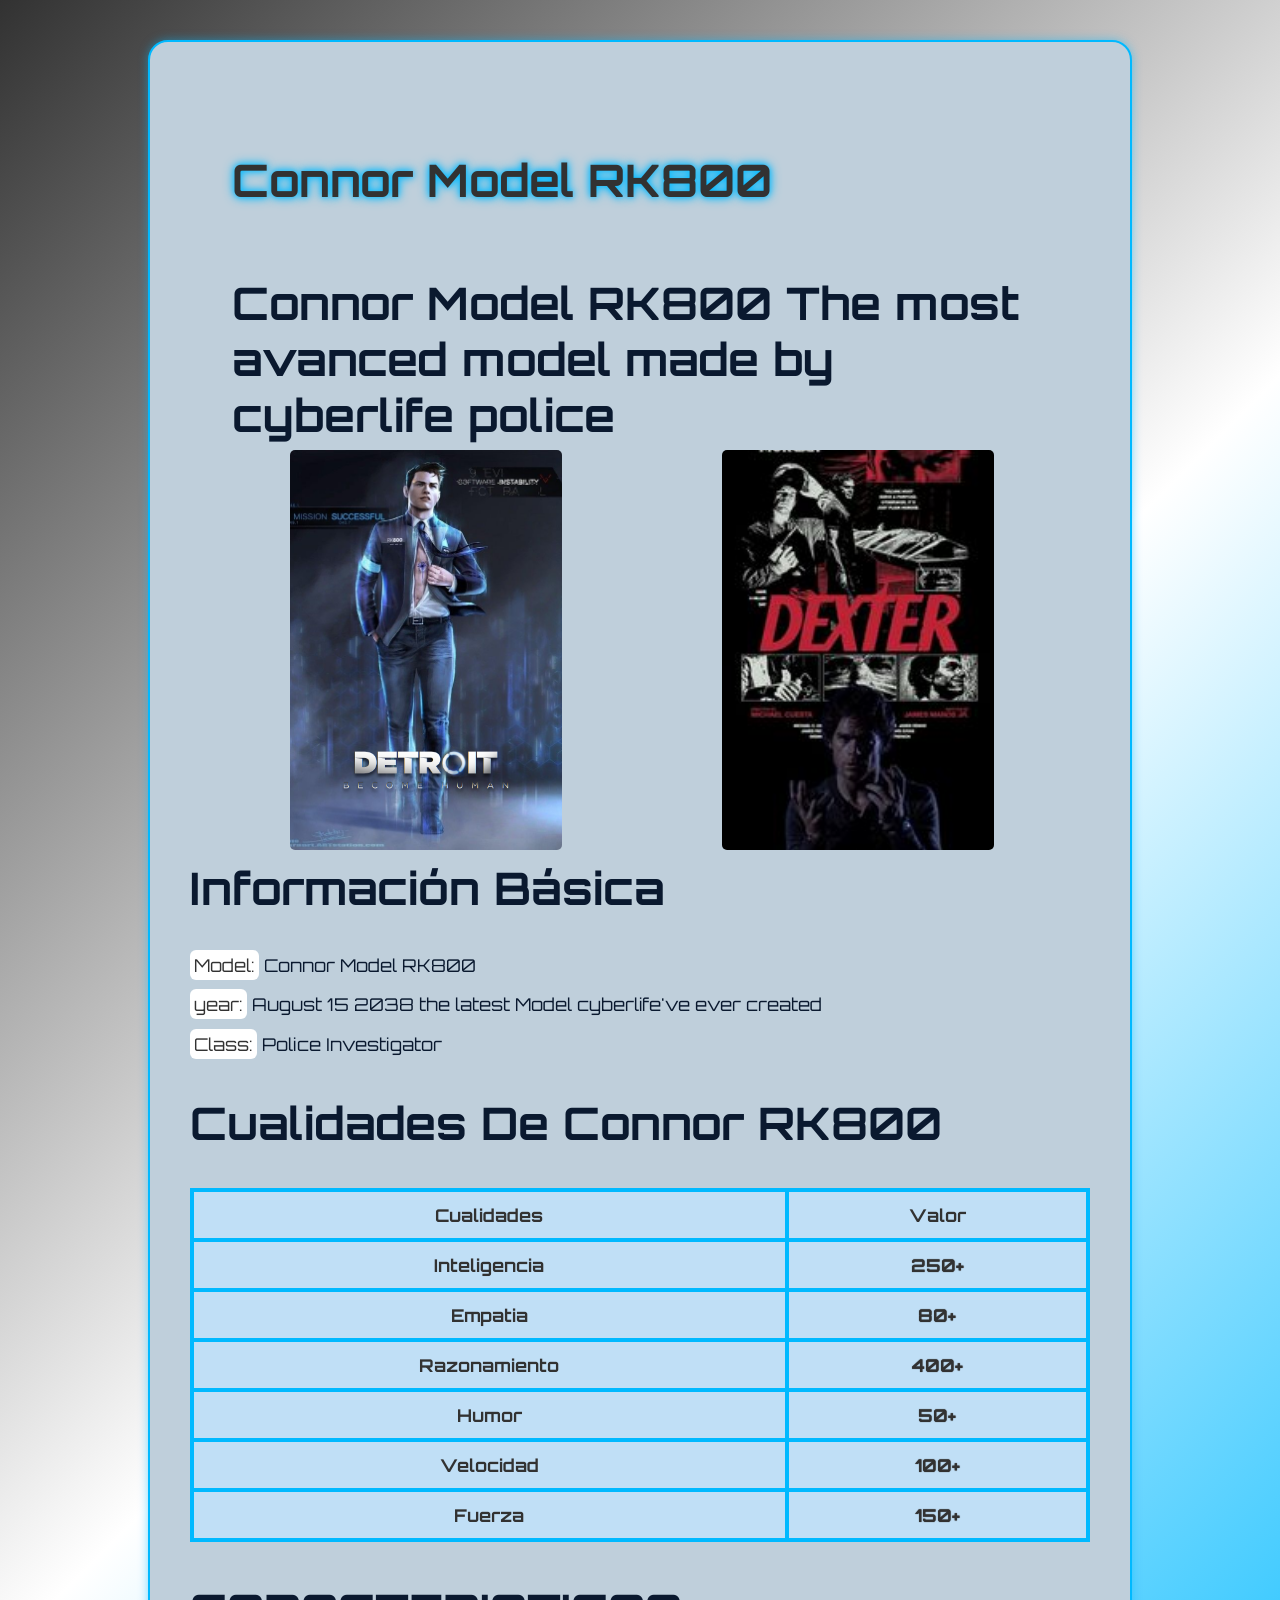
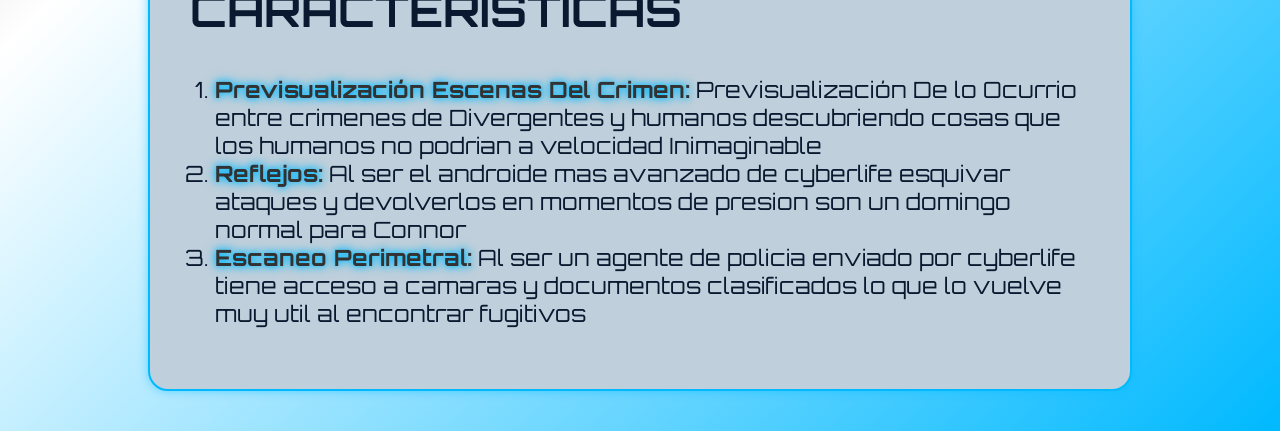
<file: otro/index.html>
<!DOCTYPE html>
<html lang="en">
<head>
    <meta charset="UTF-8">
    <meta http-equiv="X-UA-Compatible" content="IE=edge">
    <meta name="viewport" content="width=device-width, initial-scale=1.0">
    <link rel="stylesheet" href="./stylesConn.css">
    <link rel="preconnect" href="https://fonts.googleapis.com">
    <link rel="preconnect" href="https://fonts.gstatic.com" crossorigin>
    <link href="https://fonts.googleapis.com/css2?family=Orbitron:wght@400..900&display=swap" rel="stylesheet">
    <title>Document</title>
</head>
<body>
    <main class="card">
        <header class="card-header">
            <h1 class="glow">Connor Model RK800</h1>
            <h2>Connor Model RK800 The most avanced model made by cyberlife police</h2>

            <div class="cards-container">
                <a href="./index.html" target="_self" class="Connor">
                    <div class="card-Connor">
                        <div class="wrapper">
                            <img src="./connor2.jpg" class="cover-image" />
                        </div>
                        <img src="./Detroit-become-human-logo.png" class="title"/>
                        <img src="./Connor_JP_site.webp" class="character" />
                    </div>
                </a>

                <a href="./index-Dexter.html" target="_self"  class="Dexter">
                    <div class="card-Dexter">
                        <div class="wrapper">
                            <img src="./cover dexter.jpg" class="cover-image" />
                        </div>
                        <img src="./dexter.png" class="character" />
                    </div>
                </a>
            </div>
        </header>

        <section class="section">
            <h2 class="section-title">Información Básica</h2>
            <p><span class="badge">Model:</span><span> Connor Model RK800</span></p>
            <p><span class="badge">year:</span><span> August 15 2038 the latest Model cyberlife've ever created</span></p>
            <p><span class="badge">Class:</span><span> Police Investigator</span></p>
        </section>

        <section class="section">
            <h2 class="section-title">Cualidades De Connor RK800</h2>
            <table>
                <thead>
                    <tr>
                        <th scope="col">Cualidades</th>
                        <th scope="col">Valor</th>
                    </tr>
                </thead>
                <tbody>
                    <tr>
                        <th scope="row">Inteligencia</th>
                        <td class="stat-highlight">250+</td>
                    </tr>
                    <tr>
                        <th scope="row">Empatia</th>
                        <td class="stat-highlight">80+</td>
                    </tr>
                    <tr>
                        <th scope="row">Razonamiento</th>
                        <td class="stat-highlight">400+</td>
                    </tr>
                    <tr>
                        <th scope="row">Humor</th>
                        <td class="stat-highlight">50+</td>
                    </tr>
                    <tr>
                        <th scope="row">Velocidad</th>
                        <td class="stat-highlight">100+</td>
                    </tr>
                    <tr>
                        <th scope="row">Fuerza</th>
                        <td class="stat-highlight">150+</td>
                    </tr>
                </tbody>
            </table>
        </section>
        <section>
            <table>
                <h2 class="section-title">CARACTERISTICAS</h2>
                <ol>
                <li><strong class="glow">Previsualización Escenas Del Crimen:</strong> Previsualización De lo Ocurrio entre crimenes de Divergentes y humanos descubriendo cosas que los humanos no podrian a velocidad Inimaginable</strong></li>
                <li><strong class="glow">Reflejos:</strong> Al ser el androide mas avanzado de cyberlife esquivar ataques y devolverlos en momentos de presion son un domingo normal para Connor</li>
                <li><strong class="glow">Escaneo Perimetral:</strong> Al ser un agente de policia enviado por cyberlife tiene acceso a camaras y documentos clasificados lo que lo vuelve muy util al encontrar fugitivos</li>
            </ol>
            </table>
        </section>
    </main>
</body>
</html>
</file>
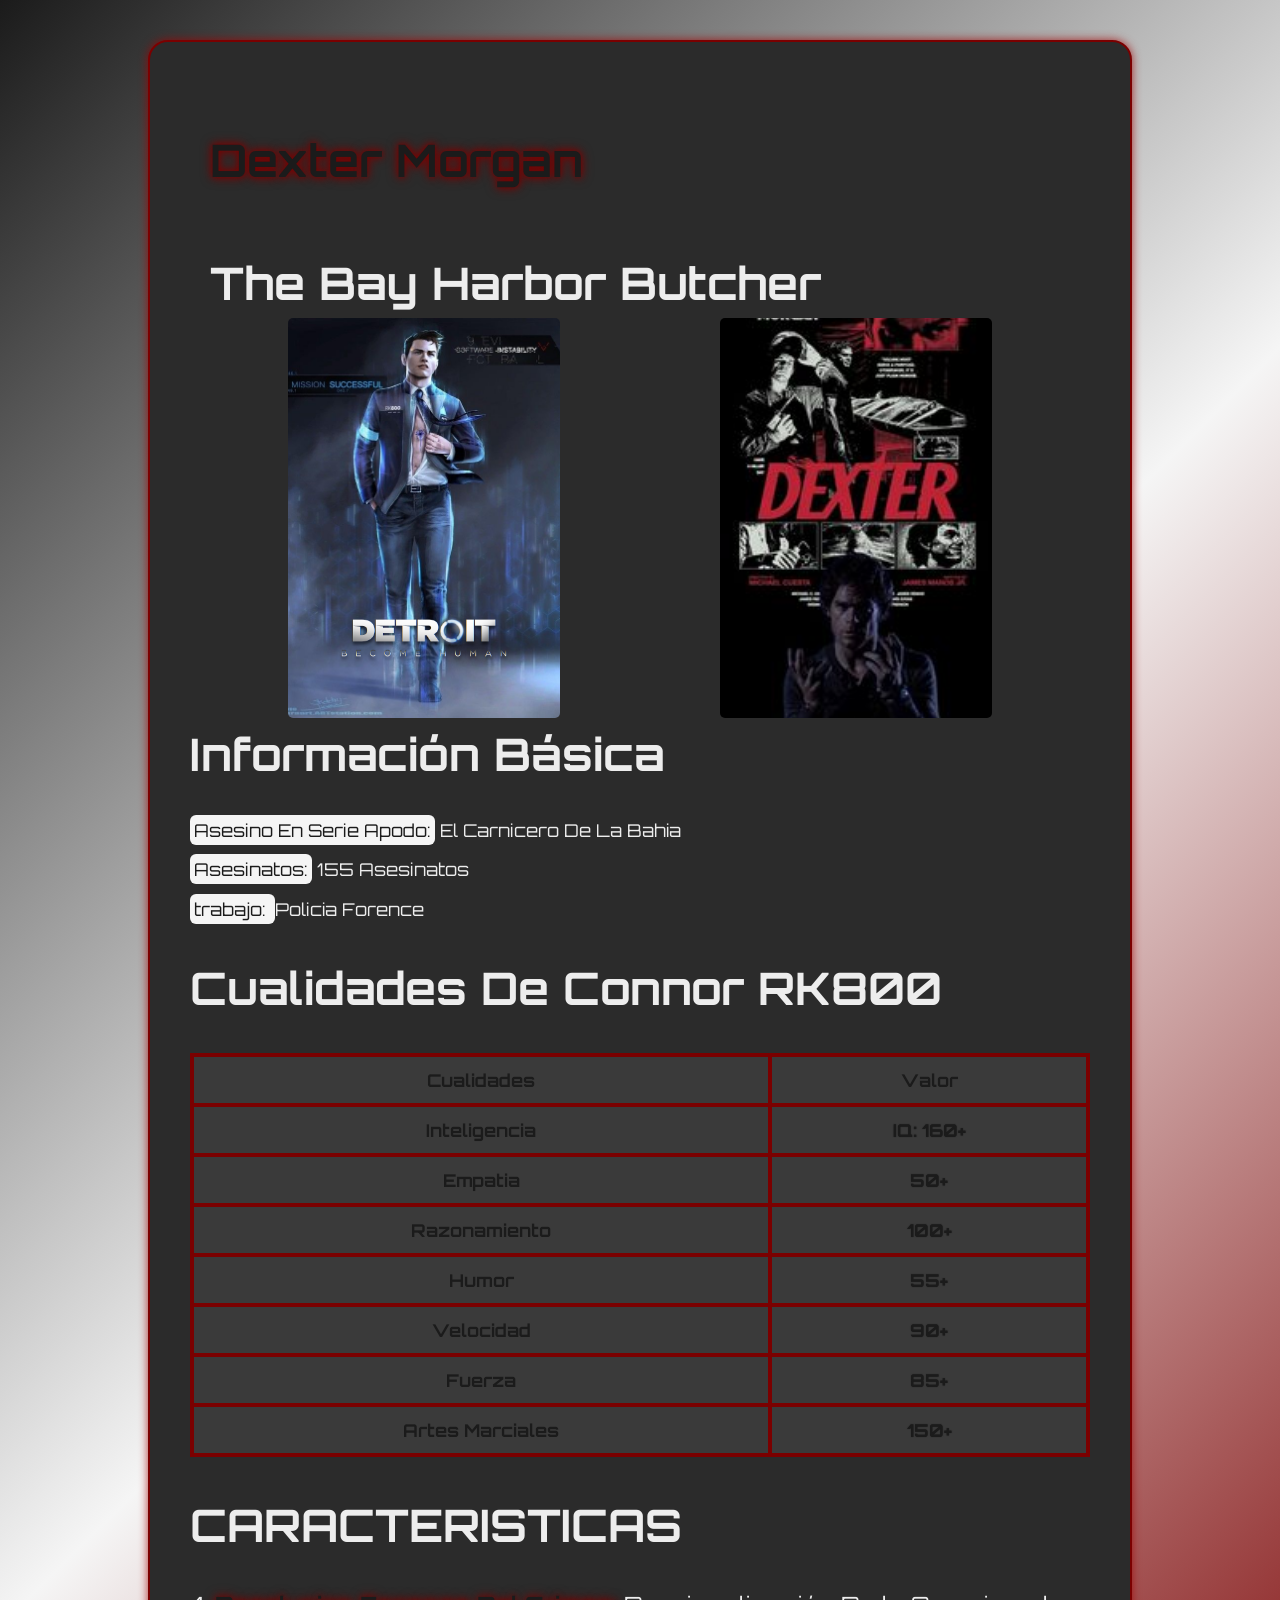
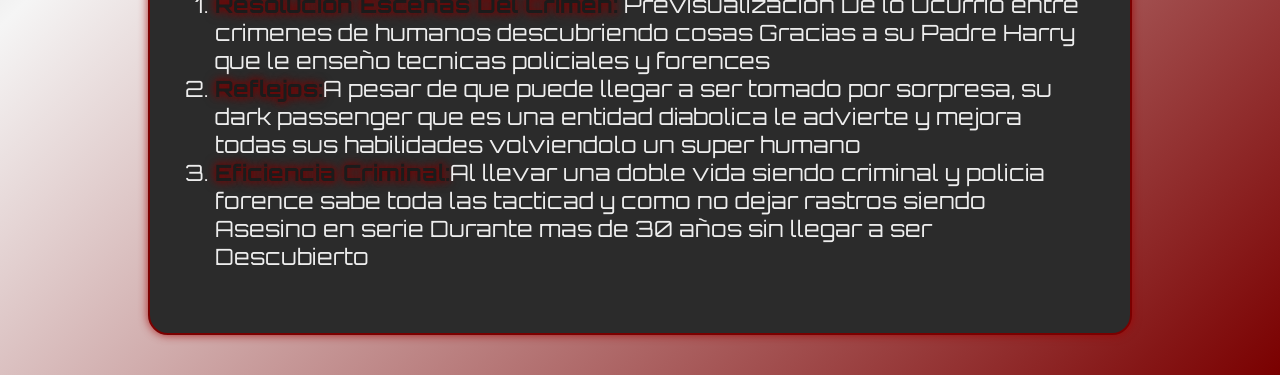
<file: otro/index-Dexter.html>
<!DOCTYPE html>
<html lang="en">
<head>
    <meta charset="UTF-8">
    <meta http-equiv="X-UA-Compatible" content="IE=edge">
    <meta name="viewport" content="width=device-width, initial-scale=1.0">
    <link rel="stylesheet" href="./stylesDex.css">
    <link rel="preconnect" href="https://fonts.googleapis.com">
    <link rel="preconnect" href="https://fonts.gstatic.com" crossorigin>
    <link href="https://fonts.googleapis.com/css2?family=Orbitron:wght@400..900&display=swap" rel="stylesheet">
    <title>Document</title>
</head>
<body>
    <main class="card">
        <header class="card-header">
            <h1 class="glow">Dexter Morgan</h1>
            <h2>The Bay Harbor Butcher</h2>

            <div class="cards-container">
                <a href="./index.html" target="_self" class="Connor">
                    <div class="card-Connor">
                        <div class="wrapper">
                            <img src="./connor2.jpg" class="cover-image" />
                        </div>
                        <img src="./Detroit-become-human-logo.png" class="title"/>
                        <img src="./Connor_JP_site.webp" class="character" />
                    </div>
                </a>

                <a href="./index-Dexter.html" target="_self"  class="Dexter">
                    <div class="card-Dexter">
                        <div class="wrapper">
                            <img src="./cover dexter.jpg" class="cover-image" />
                        </div>
                        <img src="./dexter.png" class="character" />
                    </div>
                </a>
            </div>
        </header>

        <section class="section">
            <h2 class="section-title">Información Básica</h2>
            <p><span class="badge">Asesino En Serie Apodo:</span><span> El Carnicero De La Bahia</span></p>
            <p><span class="badge">Asesinatos:</span><span> 155 Asesinatos</span></p>
            <p><span class="badge">trabajo: </span><span> Policia Forence</span></p>
        </section>

        <section class="section">
            <h2 class="section-title">Cualidades De Connor RK800</h2>
            <table>
                <thead>
                    <tr>
                        <th scope="col">Cualidades</th>
                        <th scope="col">Valor</th>
                    </tr>
                </thead>
                <tbody>
                    <tr>
                        <th scope="row">Inteligencia</th>
                        <td class="stat-highlight">IQ: 160+</td>
                    </tr>
                    <tr>
                        <th scope="row">Empatia</th>
                        <td class="stat-highlight">50+</td>
                    </tr>
                    <tr>
                        <th scope="row">Razonamiento</th>
                        <td class="stat-highlight">100+</td>
                    </tr>
                    <tr>
                        <th scope="row">Humor</th>
                        <td class="stat-highlight">55+</td>
                    </tr>
                    <tr>
                        <th scope="row">Velocidad</th>
                        <td class="stat-highlight">90+</td>
                    </tr>
                    <tr>
                        <th scope="row">Fuerza</th>
                        <td class="stat-highlight">85+</td>
                    </tr>
                    <tr>
                        <th scope="row">Artes Marciales</th>
                        <td class="stat-highlight">150+</td>
                    </tr>
                </tbody>
            </table>
        </section>
        <section>
            <table>
                <h2 class="section-title">CARACTERISTICAS</h2>
                <ol>
                <li><strong class="glow">Resolucion Escenas Del Crimen:</strong> Previsualización De lo Ocurrio entre crimenes de humanos descubriendo cosas Gracias a su Padre Harry que le enseño tecnicas policiales y forences</strong></li>
                <li><strong class="glow">Reflejos:</strong>A pesar de que puede llegar a ser tomado por sorpresa, su dark passenger que es una entidad diabolica le advierte y mejora todas sus habilidades volviendolo un super humano</li>
                <li><strong class="glow">Eficiencia Criminal:</strong>Al llevar una doble vida siendo criminal y policia forence sabe toda las tacticad y como no dejar rastros siendo Asesino en serie Durante mas de 30 años sin llegar a ser Descubierto</li>
            </ol>
            </table>
        </section>
    </main>
</body>
</html>
</file>
<file: otro/stylesConn.css>
:root{
    --bg-dark: #00b9ff;
    --bg-card: #323232;
    --bg-element: #ffffff;
    --text-main: #0a192f;
    --bgtext-cards: #bfcfdb;
    --box-shadow: #00b9ff80;
    --table-color: #c0dff6;
    --card-height: 300px;
    --card-width: calc(var(--card-height) / 1.5);
}  
.cards-container{
    display: flex;
    justify-content: center;
    align-items: center;
    gap: 40px;
}
.title{
    position: absolute;
    bottom: 0; 
    left: 50%;
    width: 180px;
    transform: translateX(-50%);
    transition: all 0.5s;
    z-index: 2;
}
.card-header{
    display: flex;
    flex-direction:row;
    align-items: center;
    margin: 40px;
    flex-wrap: wrap;
}
.card-header a{
    display: inline flex;
    padding: 20px;
    flex-direction: column;
}
.card-header{
    display: flex;
    flex-direction: column;
    align-items: center;
}
.card-header h1,
.card-header h2{
    width: 100%;
    text-align: left;
}
.wrapper{
    width: 300px; 
    height: 400px; 
    object-fit: cover;
}

body{
    margin: 0;
    padding: 40px;
    background: linear-gradient(135deg,var(--bg-card),var(--bg-element),var(--bg-dark));
    font-family: "Orbitron";
    color: var(--text-main);
    font-size: 20px
}

.card {
    background-color: var(--bgtext-cards);
    border-radius: 20px;
    padding: 40px;
    border: 2px solid var(--bg-dark);
    max-width: 900px;
    margin: auto;
    box-shadow: 0 0 10px var(--box-shadow);
    animation: pulse6low 2s infinite alternate; 
}
.card-Connor, .card-Dexter{
    width: var(--card-width);
    height: var(--card-height);
    position:unset;
    display: flex;
    justify-content: center;
    align-items: center;
    padding: 0 36px;
    perspective: 2500px;
    margin: 0 40px auto;
    border-radius: 5px;
}

.cover-image{
    width: 100%;
    height: 100%;
    object-fit: cover;
    border-radius: 5px;
}
.wrapper{
    transition: all 0.5s;
    position: absolute;
    width: 100%;
    z-index: -1;
    border-radius: 5px;
}
.card-Connor:hover .wrapper{
    transform: perspective(900px) translateY(-5%) rotateX(25deg) translateZ(0);
    box-shadow: 2px 35px 32px -8px rgba(0, 0, 0, 0.75);
    -webkit-box-shadow:2px 35px 32px -8px rgba(0, 0, 0, 0.75);
    -moz-box-shadow:2px 35px 32px -8px rgba(0, 0, 0, 0.75);
    border-radius: 5px;
}
.card-Dexter:hover .wrapper{
    transform: perspective(900px) translateY(-5%) rotateX(25deg) translateZ(0);
    box-shadow: 2px 35px 32px -8px rgba(0, 0, 0, 0.75);
    -webkit-box-shadow:2px 35px 32px -8px rgba(0, 0, 0, 0.75);
    -moz-box-shadow:2px 35px 32px -8px rgba(0, 0, 0, 0.75);
    border-radius: 5px;
}
.card-Connor:hover .wrapper::before,
.card-Connor:hover .wrapper::after{
    content: "";
    opacity: 0;
    width: 100%;
    height: 80px;
    transition: all 0.5s;
    position: absolute;
    left: 0;
    border-radius: 5px;
}
.card-Dexter:hover .wrapper::before,
.card-Dexter:hover .wrapper::after{
    content: "";
    opacity: 0;
    width: 100%;
    height: 80px;
    transition: all 0.5s;
    position: absolute;
    left: 0;
    border-radius: 5px;
    justify-content: space-around;
}
.wrapper::before{
    top: 0;
    height: 100%;
    background-image: linear-gradient(
        to top,
        transparent 46%,
        rgba(12, 13, 19, 0.5)68%,
        rgba(12, 13, 19) 97%
    );
    border-radius: 5px;
}
.wrapper::after{
    bottom: 0;
    opacity: 1;
    background-image: linear-gradient(
        to bottom,
        transparent 46%,
        rgba(12, 13, 19, 0.5) 68%,
        rgba(12, 13, 19)97%
    );
    border-radius: 5px;
}
.card:hover .wrapper::before,
.wrapper::after{
    opacity: 1;
}
.card:hover .wrapper::after{
    height: 120px;
}
.card-Connor:hover .title {
    transform: translate(-50%, -50px) translateZ(100px);
}
.character {
    width: 80%;
    opacity: 0;
    transition: all 0.5s;
    position: absolute;
    z-index: -1;
}
.card-Connor:hover .character {
    opacity: 1;
    transform: translate3d(0%, -30%, 100px);
}
.card-Dexter:hover .character {
    opacity: 1;
    transform: translate3d(0%, -30%, 100px);
}
@keyframes pulse6low {
    from {
        box-shadow: 0 0 10px var(--bg-dark), 0 0 5px var(--text-main);
    }
    to {
        box-shadow: 0 0 25px var(--bg-dark), 0 0 40px var(--bg-dark);
    }
}
h1,h2 {
    font-size: 2.8rem;
}
.section{
    margin-bottom: 2.5rem;
}
table {
    width: 100%;
    border-collapse: collapse;
    margin: left;
    background-color: var(--table-color);
    color: var(--bg-card);
    font-size: 1.1rem;
}
th,td{
    border: 4px solid var(--bg-dark);
    padding: 12px;
    text-align: center;
}
ol, ul{
    padding-left: 25px;
    font-size: 1.4rem;
}
.badge{
    background-color: var(--bg-element);
    color: var(--bg-card);
    border-radius: 6px;
    padding: 4px;
}
.stat-highlight{
    color: var(--bg-card);
    font-weight: bold;
    text-shadow: 0 0 1px var(--bg-card);
}

p{
    font-size: 1.1rem;
}

.glow{
    color: var(--bg-card);
    text-shadow: 0 0 6px var(--bg-dark), 0 0 12px var(--bg-dark);
}
</file>
<file: otro/stylesDex.css>
:root{
    --bg-dark: #7a0000;
    --bg-card: #1b1b1b;
    --bg-element: #f5f5f5;
    --text-main: #ededed;
    --bgtext-cards: #2b2b2b;
    --box-shadow: #a30000cc;
    --table-color: #3a3a3a;
    --card-height: 300px;
    --card-width: calc(var(--card-height) / 1.5);
}
.cards-container{
    display: flex;
    justify-content: center;
    align-items: center;
    gap: 40px;
}
.title{
    position: absolute;
    bottom: 0; 
    left: 50%;
    width: 180px;
    transform: translateX(-50%);
    transition: all 0.5s;
    z-index: 2;
}
.card-header{
    display: flex;
    flex-direction:row;
    align-items: center;
    margin: 20px;
    flex-wrap: wrap;
}
.card-header a{
    display: inline flex;
    padding: 20px;
    flex-direction: column;
}
.card-header{
    display: flex;
    flex-direction: column;
    align-items: center;
}
.card-header h1,
.card-header h2{
    width: 100%;
    text-align: left;
}
.wrapper{
    width: 300px; 
    height: 400px; 
    object-fit: cover;
}

body{
    margin: 0;
    padding: 40px;
    background: linear-gradient(135deg,var(--bg-card),var(--bg-element),var(--bg-dark));
    font-family: "Orbitron";
    color: var(--text-main);
    font-size: 20px
}

.card {
    background-color: var(--bgtext-cards);
    border-radius: 20px;
    padding: 40px;
    border: 2px solid var(--bg-dark);
    max-width: 900px;
    margin: auto;
    box-shadow: 0 0 10px var(--box-shadow);
    animation: pulse6low 2s infinite alternate; 
}
.card-Connor, .card-Dexter{
    width: var(--card-width);
    height: var(--card-height);
    position:unset;
    display: flex;
    justify-content: center;
    align-items: center;
    padding: 0 36px;
    perspective: 2500px;
    margin: 0 40px auto;
    border-radius: 5px;
}

.cover-image{
    width: 100%;
    height: 100%;
    object-fit: cover;
    border-radius: 5px;
}
.wrapper{
    transition: all 0.5s;
    position: absolute;
    width: 100%;
    z-index: -1;
    border-radius: 5px;
}
.card-Connor:hover .wrapper{
    transform: perspective(900px) translateY(-5%) rotateX(25deg) translateZ(0);
    box-shadow: 2px 35px 32px -8px rgba(0, 0, 0, 0.75);
    -webkit-box-shadow:2px 35px 32px -8px rgba(0, 0, 0, 0.75);
    -moz-box-shadow:2px 35px 32px -8px rgba(0, 0, 0, 0.75);
    border-radius: 5px;
}
.card-Dexter:hover .wrapper{
    transform: perspective(900px) translateY(-5%) rotateX(25deg) translateZ(0);
    box-shadow: 2px 35px 32px -8px rgba(0, 0, 0, 0.75);
    -webkit-box-shadow:2px 35px 32px -8px rgba(0, 0, 0, 0.75);
    -moz-box-shadow:2px 35px 32px -8px rgba(0, 0, 0, 0.75);
    border-radius: 5px;
}
.card-Connor:hover .wrapper::before,
.card-Connor:hover .wrapper::after{
    content: "";
    opacity: 0;
    width: 100%;
    height: 80px;
    transition: all 0.5s;
    position: absolute;
    left: 0;
    border-radius: 5px;
}
.card-Dexter:hover .wrapper::before,
.card-Dexter:hover .wrapper::after{
    content: "";
    opacity: 0;
    width: 100%;
    height: 80px;
    transition: all 0.5s;
    position: absolute;
    left: 0;
    border-radius: 5px;
    justify-content: space-around;
}
.wrapper::before{
    top: 0;
    height: 100%;
    background-image: linear-gradient(
        to top,
        transparent 46%,
        rgba(12, 13, 19, 0.5)68%,
        rgba(12, 13, 19) 97%
    );
    border-radius: 5px;
}
.wrapper::after{
    bottom: 0;
    opacity: 1;
    background-image: linear-gradient(
        to bottom,
        transparent 46%,
        rgba(12, 13, 19, 0.5) 68%,
        rgba(12, 13, 19)97%
    );
    border-radius: 5px;
}
.card:hover .wrapper::before,
.wrapper::after{
    opacity: 1;
}
.card:hover .wrapper::after{
    height: 120px;
}
.card-Connor:hover .title {
    transform: translate(-50%, -50px) translateZ(100px);
}
.character {
    width: 80%;
    opacity: 0;
    transition: all 0.5s;
    position: absolute;
    z-index: -1;
}
.card-Connor:hover .character {
    opacity: 1;
    transform: translate3d(0%, -30%, 100px);
}
.card-Dexter:hover .character {
    opacity: 1;
    transform: translate3d(0%, -30%, 100px);
}
@keyframes pulse6low {
    from {
        box-shadow: 0 0 10px var(--bg-dark), 0 0 5px var(--text-main);
    }
    to {
        box-shadow: 0 0 25px var(--bg-dark), 0 0 40px var(--bg-dark);
    }
}
h1,h2 {
    font-size: 2.8rem;
}
.section{
    margin-bottom: 2.5rem;
}
table {
    width: 100%;
    border-collapse: collapse;
    margin: left;
    background-color: var(--table-color);
    color: var(--bg-card);
    font-size: 1.1rem;
}
th,td{
    border: 4px solid var(--bg-dark);
    padding: 12px;
    text-align: center;
}
ol, ul{
    padding-left: 25px;
    font-size: 1.4rem;
}
.badge{
    background-color: var(--bg-element);
    color: var(--bg-card);
    border-radius: 6px;
    padding: 4px;
}
.stat-highlight{
    color: var(--bg-card);
    font-weight: bold;
    text-shadow: 0 0 1px var(--bg-card);
}

p{
    font-size: 1.1rem;
}

.glow{
    color: var(--bg-card);
    text-shadow: 0 0 6px var(--bg-dark), 0 0 12px var(--bg-dark);
}
</file>
